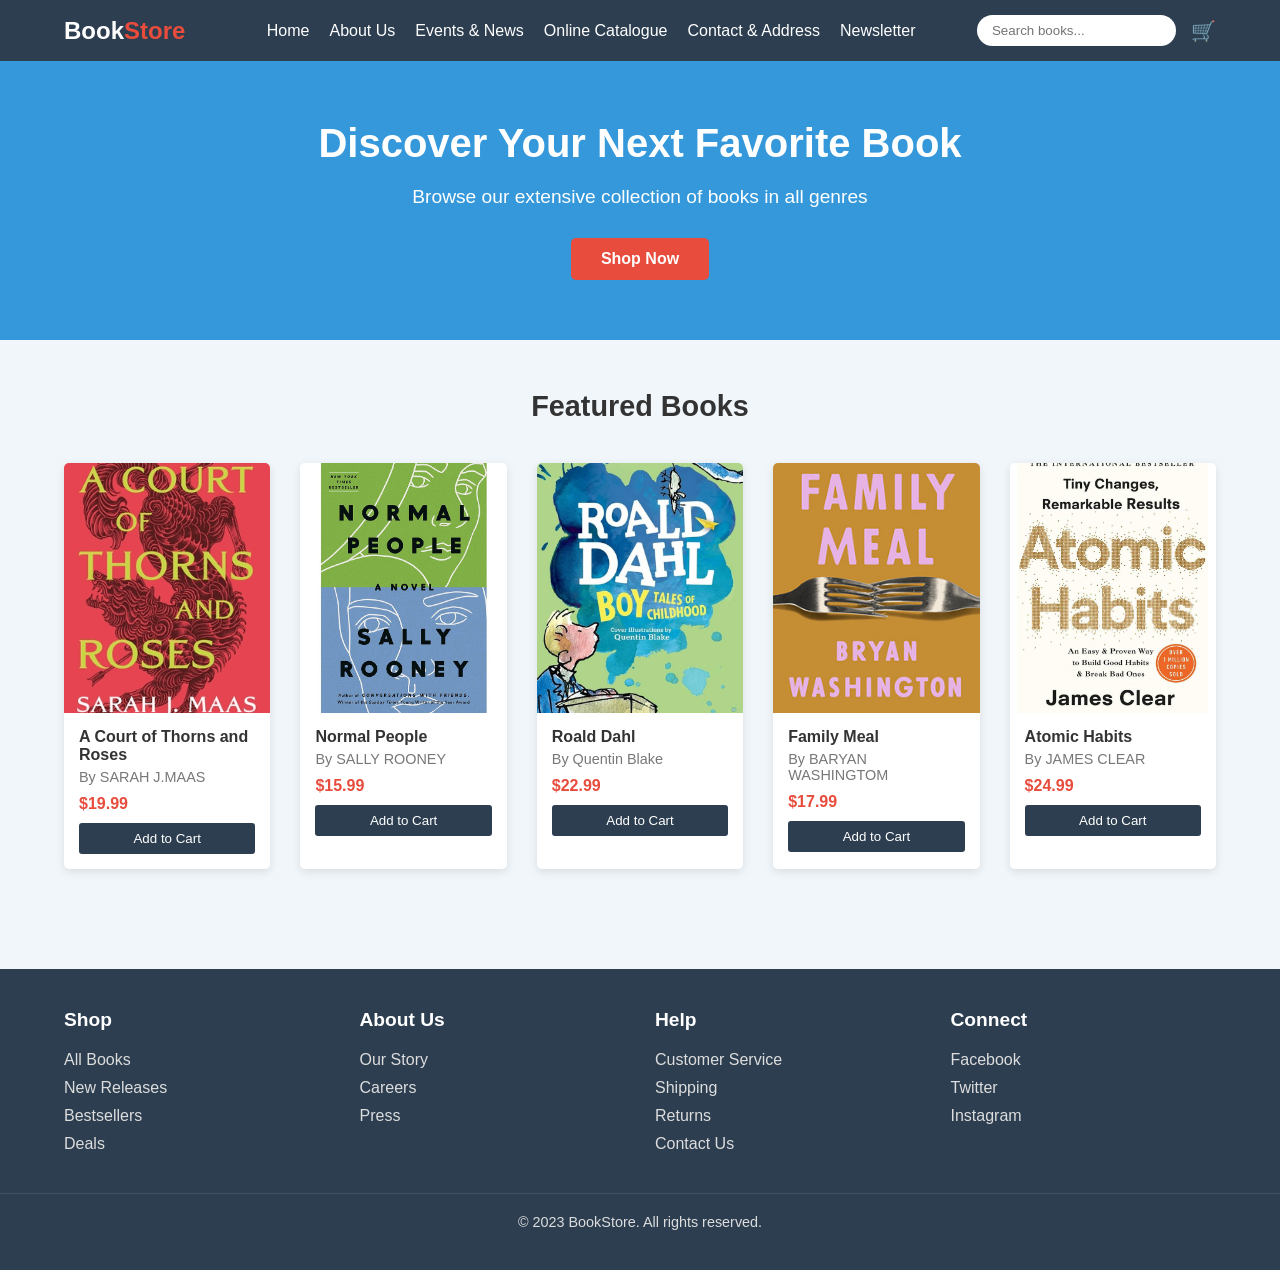
<file: index.html>
<!DOCTYPE html>
<html lang="en">
<head>
    <meta charset="UTF-8">
    <meta name="viewport" content="width=device-width, initial-scale=1.0">
    <title>BookStore - Your Online Bookshop</title>
    <link rel="stylesheet" href="style.css">
    
</head>
<body>
    <header>
        <div class="header-container">
            <div class="logo">Book<span>Store</span></div>
            <nav>
                <ul>
                    <li><a href="#">Home</a></li>
                    <li><a href="about.html">About Us</a></li>
                    <li><a href="events.html">Events & News</a></li>
                    <li><a href="online.html">Online Catalogue</a></li>
    
                     <li><a href="contact.html">Contact & Address</a></li>
                    <li><a href="newsletter.html">Newsletter</a></li>

                    
                </ul>
            </nav>
            <div class="search-cart">
                <input type="text" placeholder="Search books...">
                <div class="cart-icon">🛒</div>
            </div>
        </div>
    </header>
    
    <section class="hero">
        <h1>Discover Your Next Favorite Book</h1>
        <p>Browse our extensive collection of books in all genres</p>
        <a href="shopnow.html" class="cta-button">Shop Now</a>
    </section>
    
    <section class="featured">
        <h2 class="section-title">Featured Books</h2>
        <div class="books-container">
            <div class="book-card">
                <div class="book-cover"> <img src="acourt.jpg"></atomichabits></div>
                <div class="book-info">
                    <div class="book-title">A Court of Thorns and Roses</div>
                    <div class="book-author">By SARAH J.MAAS</div>
                    <div class="book-price">$19.99</div>
                    <button class="add-to-cart">Add to Cart</button>
                </div>
            </div>
            
            <div class="book-card">
                <div class="book-cover"> <img src="normalpeple.jpg"></atomichabits></div>
                <div class="book-info">
                    <div class="book-title">Normal People</div>
                    <div class="book-author">By SALLY ROONEY</div>
                    <div class="book-price">$15.99</div>
                    <button class="add-to-cart">Add to Cart</button>
                </div>
            </div>
            
            <div class="book-card">
                <div class="book-cover"> <img src="roald.jpg"></atomichabits></div>
                <div class="book-info">
                    <div class="book-title">Roald Dahl</div>
                    <div class="book-author">By Quentin Blake</div>
                    <div class="book-price">$22.99</div>
                    <button class="add-to-cart">Add to Cart</button>
                </div>
            </div>
            
            <div class="book-card">
                <div class="book-cover"> <img src="familymeal.jpg"></atomichabits></div>
                <div class="book-info">
                    <div class="book-title">Family Meal</div>
                    <div class="book-author">By BARYAN WASHINGTOM</div>
                    <div class="book-price">$17.99</div>
                    <button class="add-to-cart">Add to Cart</button>
                </div>
            </div>
            
            <div class="book-card">
                <div class="book-cover"> <img src="atomichabits.jpg"></atomichabits></div>
                <div class="book-info">
                    <div class="book-title">Atomic Habits</div>
                    <div class="book-author">By JAMES CLEAR</div>
                    <div class="book-price">$24.99</div>
                    <button class="add-to-cart">Add to Cart</button>
                </div>

                 
        </div>
    </section>
    
    <footer>
        <div class="footer-container">
            <div class="footer-column">
                <h3>Shop</h3>
                <ul>
                    <li><a href="#">All Books</a></li>
                    <li><a href="#">New Releases</a></li>
                    <li><a href="#">Bestsellers</a></li>
                    <li><a href="#">Deals</a></li>
                </ul>
            </div>
            
            <div class="footer-column">
                <h3>About Us</h3>
                <ul>
                    <li><a href="#">Our Story</a></li>
                    <li><a href="#">Careers</a></li>
                    <li><a href="#">Press</a></li>
                </ul>
            </div>
            
            <div class="footer-column">
                <h3>Help</h3>
                <ul>
                    <li><a href="#">Customer Service</a></li>
                    <li><a href="#">Shipping</a></li>
                    <li><a href="#">Returns</a></li>
                    <li><a href="#">Contact Us</a></li>
                </ul>
            </div>
            
            <div class="footer-column">
                <h3>Connect</h3>
                <ul>
                    <li><a href="#">Facebook</a></li>
                    <li><a href="#">Twitter</a></li>
                    <li><a href="#">Instagram</a></li>
                </ul>
            </div>
        </div>
        
        <div class="copyright">
            &copy; 2023 BookStore. All rights reserved.
        </div>
    </footer>
</body>
</html>
</file>
<file: style.css>
.book-cover {
    height: 250px;
    overflow: hidden;
}
.book-cover img {
    width: 100%;
    height: 100%;
    object-fit: cover;
}


        /* Reset and base styles */
        * {
            margin: 0;
            padding: 0;
            box-sizing: border-box;
            font-family: 'Segoe UI', Tahoma, Geneva, Verdana, sans-serif;
        }
        
        body {
            background-color: #f1f6fa;
            color: #333;
        }
        
        /* Header styles */
        header {
            background-color: #2C3E50;
            color: white;
            padding: 15px 0;
            box-shadow: 0 2px 5px rgba(0,0,0,0.1);
        }
        
        .header-container {
            width: 90%;
            max-width: 1200px;
            margin: 0 auto;
            display: flex;
            justify-content: space-between;
            align-items: center;
        }
        
        .logo {
            font-size: 24px;
            font-weight: bold;
        }
        
        .logo span {
            color: #E74C3C;
        }
        
        nav ul {
            display: flex;
            list-style: none;
        }
        
        nav ul li {
            margin-left: 20px;
        }
        
        nav ul li a {
            color: white;
            text-decoration: none;
            font-weight: 500;
        }
        
        .search-cart {
            display: flex;
            align-items: center;
        }
        
        .search-cart input {
            padding: 8px 15px;
            border-radius: 20px;
            border: none;
            margin-right: 15px;
        }
        
        .cart-icon {
            color: white;
            font-size: 20px;
            position: relative;
        }
        
        /* Hero section */
        .hero {
            background-color: #3498DB;
            color: white;
            padding: 60px 0;
            text-align: center;
        }
        
        .hero h1 {
            font-size: 2.5rem;
            margin-bottom: 20px;
        }
        
        .hero p {
            font-size: 1.2rem;
            margin-bottom: 30px;
        }
        
        .cta-button {
            background-color: #E74C3C;
            color: white;
            padding: 12px 30px;
            border: none;
            border-radius: 5px;
            font-size: 1rem;
            font-weight: bold;
            cursor: pointer;
            text-decoration: none;
            display: inline-block;
        }
        
        /* Featured books */
        .featured {
            padding: 50px 0;
        }
        
        .section-title {
            text-align: center;
            margin-bottom: 40px;
            font-size: 1.8rem;
        }
        
        .books-container {
            width: 90%;
            max-width: 1200px;
            margin: 0 auto;
            display: grid;
            grid-template-columns: repeat(auto-fill, minmax(200px, 1fr));
            gap: 30px;
        }
        
        .book-card {
            background-color: white;
            border-radius: 5px;
            overflow: hidden;
            box-shadow: 0 3px 10px rgba(0,0,0,0.1);
            transition: transform 0.3s ease;
        }
        
        .book-card:hover {
            transform: translateY(-5px);
        }
        
        .book-cover {
            height: 250px;
            background-color: #eee;
            display: flex;
            align-items: center;
            justify-content: center;
            color: #777;
        }
        
        .book-info {
            padding: 15px;
        }
        
        .book-title {
            font-weight: bold;
            margin-bottom: 5px;
        }
        
        .book-author {
            color: #777;
            font-size: 0.9rem;
            margin-bottom: 10px;
        }
        
        .book-price {
            font-weight: bold;
            color: #E74C3C;
            margin-bottom: 10px;
        }
        
        .add-to-cart {
            background-color: #2C3E50;
            color: white;
            border: none;
            padding: 8px 15px;
            border-radius: 3px;
            cursor: pointer;
            width: 100%;
        }
        
        /* Footer */
        footer {
            background-color: #2C3E50;
            color: white;
            padding: 40px 0;
            margin-top: 50px;
        }
        
        .footer-container {
            width: 90%;
            max-width: 1200px;
            margin: 0 auto;
            display: grid;
            grid-template-columns: repeat(auto-fit, minmax(200px, 1fr));
            gap: 30px;
        }
        
        .footer-column h3 {
            margin-bottom: 20px;
            font-size: 1.2rem;
        }
        
        .footer-column ul {
            list-style: none;
        }
        
        .footer-column ul li {
            margin-bottom: 10px;
        }
        
        .footer-column ul li a {
            color: #ddd;
            text-decoration: none;
        }
        
        .copyright {
            text-align: center;
            margin-top: 30px;
            padding-top: 20px;
            border-top: 1px solid #3d5166;
            color: #ddd;
            font-size: 0.9rem;
        }
        
        /* Responsive adjustments */
        @media (max-width: 768px) {
            .header-container {
                flex-direction: column;
            }
            
            .logo {
                margin-bottom: 15px;
            }
            
            nav ul {
                margin-bottom: 15px;
            }
            
            .hero h1 {
                font-size: 2rem;
            }
        }
    body {
  margin: 0;
  font-family: Arial, sans-serif;
}

.navbar {
  background-color: #2b3e50;
  padding: 10px 20px;
  display: flex;
  align-items: center;
}

.navbar h1 {
  margin: 0;
  margin-right: 40px;
  color: white;
}

.navbar ul {
  list-style: none;
  display: flex;
  margin: 0;
  padding: 0;
}

.navbar ul li {
  margin-right: 20px;
}

.navbar ul li a {
  color: white;
  text-decoration: none;
  font-weight: bold;
}

.navbar ul li a:hover {
  color: tomato;
}






.about-hero {
    background: url('library-bg.jpg') no-repeat center center/cover;
    text-align: center;
    padding: 100px 20px;
    color: rgb(98, 33, 33);
    font-size: 1.5rem;
}

.about-content {
    max-width: 1000px;
    margin: 40px auto;
    padding: 0 20px;
}

.about-section {
    margin-bottom: 40px;
}

.about-section h2 {
    font-size: 2rem;
    margin-bottom: 10px;
    color: #333;
}

.about-section p {
    font-size: 1.1rem;
    line-height: 1.6;
    color: #555;
}

.team-members {
    display: flex;
    gap: 20px;
    flex-wrap: wrap;
    justify-content: center;
}

.member {
    text-align: center;
    max-width: 200px;
}

.member img {
    width: 100%;
    border-radius: 50%;
    border: 3px solid #212067;
    margin-bottom: 10px;
}

.member h4 {
    margin: 0;
    font-size: 1.1rem;
    color: #222;
}

.member p {
    font-size: 0.95rem;
    color: #4c2b89;
}
</file>
